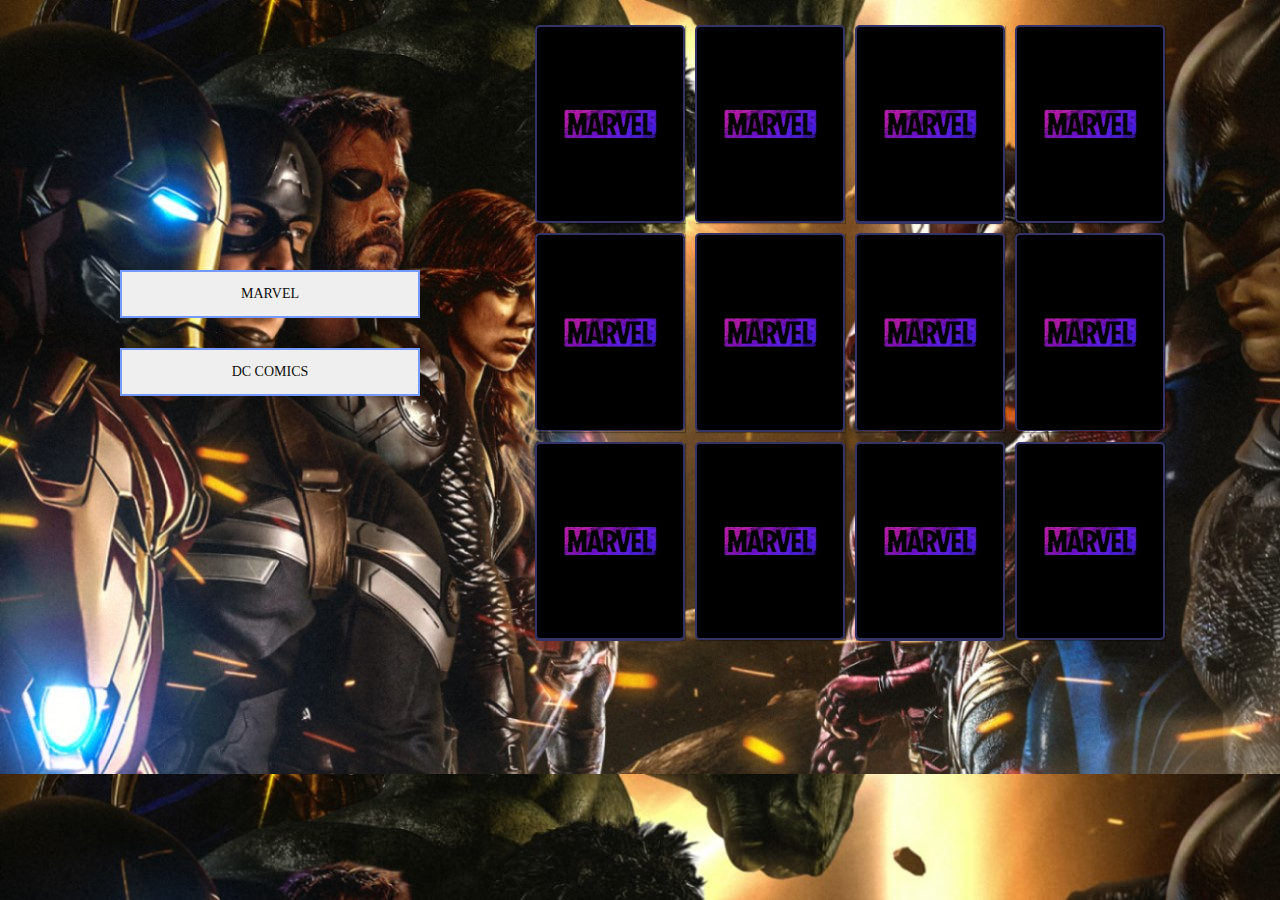
<file: index.html>
<!DOCTYPE html>
<html lang="br">
<head>
    <meta charset="UTF-8">
    <meta http-equiv="X-UA-Compatible" content="IE=edge">
    <meta name="viewport" content="width=device-width, initial-scale=1.0">
     
    <link rel="stylesheet" href="./css/style.css">
    <title>Jogo da memoria</title>
</head>

<body style="background-image: url(img/imgFundo.jpg); ">


  <div class="seletor">
    <button class="btn btn2" onclick="trocaTemaDc()" > Marvel </button>
    <button class="btn btn2" onclick="trocaTemaMarvel()" > DC Comics </button>
    <p id="contador"></p>
  </div>


<section class="memory-game">
 
  <div class="memory-card" data-framework="CapitaoAmerica">
    <img  class="front-face cartas"  src="./img/marvel/CapitaoAmerica.jpg" alt="Face da Carta">
    <img class="back-face cartas2" src="./img/marvel/logoMarvel.jpg" alt="Verso da Carta">
  </div>

 <div class="memory-card" data-framework="CapitaoAmerica">
    <img class="front-face cartas" src="./img/marvel/CapitaoAmerica.jpg" alt="Face da Carta">
    <img class="back-face cartas2" src="./img/marvel/logoMarvel.jpg" alt="Verso da Carta">
  </div>

 <div class="memory-card" data-framework="HomemDeFerro">
    <img class="front-face cartas" src="./img/marvel/HomemDeFerro.jpg" alt="Face da Carta">
    <img class="back-face cartas2" src="./img/marvel/logoMarvel.jpg" alt="Verso da Carta">
  </div>

 <div class="memory-card" data-framework="HomemDeFerro">
    <img class="front-face cartas" src="./img/marvel/HomemDeFerro.jpg" alt="Face da Carta">
    <img class="back-face cartas2" src="./img/marvel/logoMarvel.jpg" alt="Verso da Carta">
  </div>

 <div class="memory-card" data-framework="Hulk">
    <img class="front-face cartas" src="./img/marvel/Hulk.jpg" alt="Face da Carta">
    <img class="back-face cartas2" src="./img/marvel/logoMarvel.jpg" alt="Verso da Carta">
  </div>

 <div class="memory-card" data-framework="Hulk">
    <img class="front-face cartas" src="./img/marvel/Hulk.jpg" alt="Face da Carta">
    <img class="back-face cartas2" src="./img/marvel/logoMarvel.jpg" alt="Verso da Carta">
  </div>

 <div class="memory-card" data-framework="HomemAranha">
    <img class="front-face cartas" src="./img/marvel/HomemAranha.jpg" alt="Face da Carta">
    <img class="back-face cartas2" src="./img/marvel/logoMarvel.jpg" alt="Verso da Carta">
  </div>

 <div class="memory-card" data-framework="HomemAranha">
    <img class="front-face cartas" src="./img/marvel/HomemAranha.jpg" alt="Face da Carta">
    <img class="back-face cartas2" src="./img/marvel/logoMarvel.jpg" alt="Verso da Carta">
  </div>

 <div class="memory-card" data-framework="Thor">
    <img class="front-face cartas" src="./img/marvel/Thor.jpg" Face da Carta="Backbone">
    <img class="back-face cartas2" src="./img/marvel/logoMarvel.jpg" alt="Verso da Carta">
  </div>

 <div class="memory-card" data-framework="Thor">
    <img class="front-face cartas" src="./img/marvel/Thor.jpg" Face da Carta="Backbone">
    <img class="back-face cartas2" src="./img/marvel/logoMarvel.jpg" alt="Verso da Carta">
  </div>

 <div class="memory-card" data-framework="DeadPool">
    <img class="front-face cartas" src="./img/marvel/DeadPool.jpg" alt="Face da Carta">
    <img class="back-face cartas2" src="./img/marvel/logoMarvel.jpg" alt="Verso da Carta">
  </div>

 <div class="memory-card" data-framework="DeadPool">
    <img class="front-face cartas" src="./img/marvel/DeadPool.jpg" alt="Face da Carta">
    <img class="back-face cartas2" src="./img/marvel/logoMarvel.jpg" alt="Verso da Carta">
  </div>
</section>




  <script src="./js/script.js"></script>
</body>
</html>
</file>
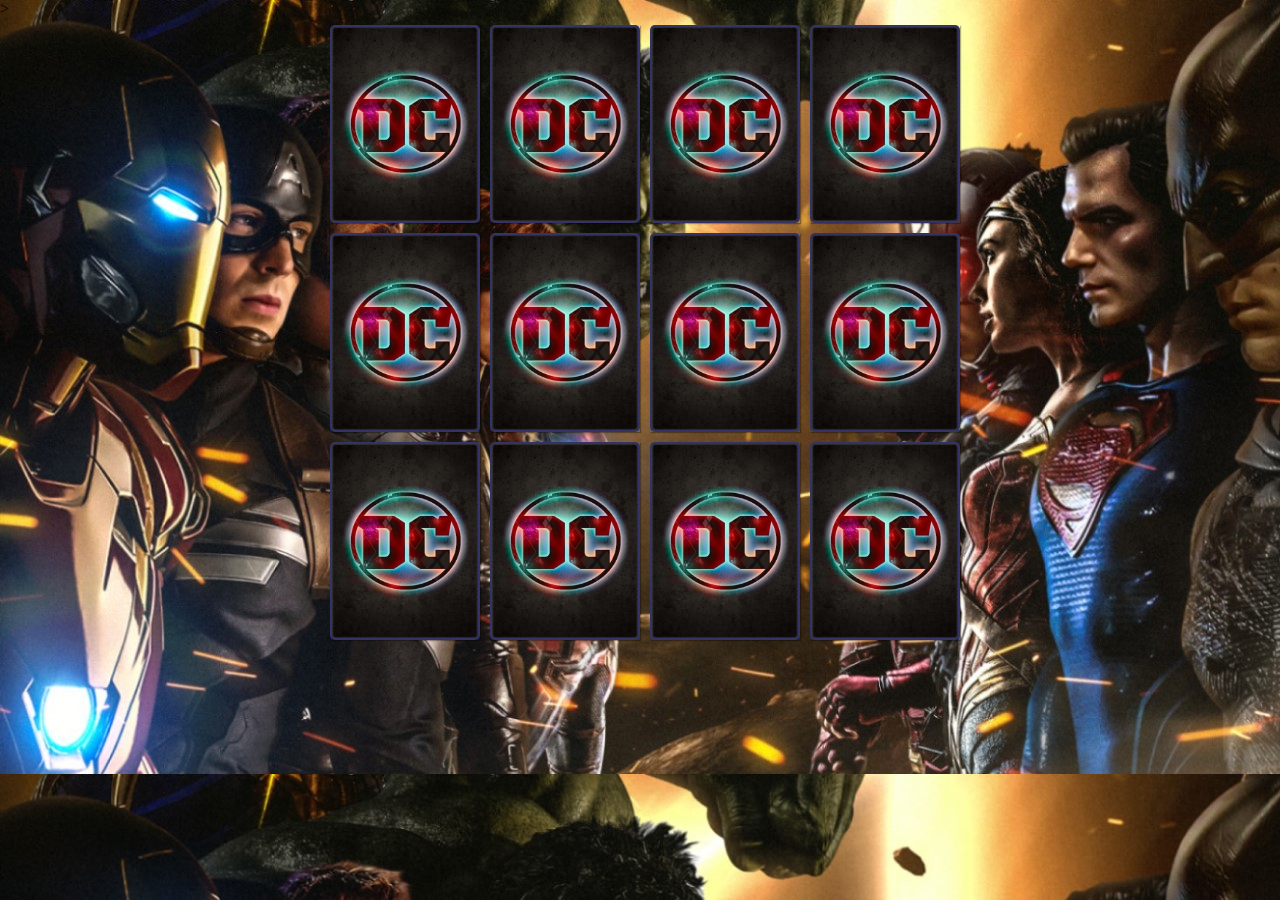
<file: index - dc.html>
<!DOCTYPE html>
<html lang="br">
<head>
    <meta charset="UTF-8">
    <meta http-equiv="X-UA-Compatible" content="IE=edge">
    <meta name="viewport" content="width=device-width, initial-scale=1.0">
     
    <link rel="stylesheet" href="./css/style.css">
    <title>Jogo da memoria</title>

</head>
<body style="background-image: url(img/imgFundo.jpg);">>
<section class="memory-game">
 <div class="memory-card" data-framework="Alerquina">
    <img class="front-face" src="./img/dc/Alerquina.jpg" alt="Face da Carta">
    <img class="back-face" src="./img/dc/dcComics.jpg" alt="Verso da Carta">
  </div>

 <div class="memory-card" data-framework="Alerquina">
    <img class="front-face" src="./img/dc/Alerquina.jpg" alt="Face da Carta">
    <img class="back-face" src="./img/dc/dcComics.jpg" alt="Verso da Carta">
  </div>

 <div class="memory-card" data-framework="Batman">
    <img class="front-face" src="./img/dc/Batman.jpg" alt="Face da Carta">
    <img class="back-face" src="./img/dc/dcComics.jpg" alt="Verso da Carta">
  </div>

 <div class="memory-card" data-framework="Batman">
    <img class="front-face" src="./img/dc/Batman.jpg" alt="Face da Carta">
    <img class="back-face" src="./img/dc/dcComics.jpg" alt="Verso da Carta">
  </div>

 <div class="memory-card" data-framework="Flash">
    <img class="front-face" src="./img/dc/Flash.jpg" alt="Face da Carta">
    <img class="back-face" src="./img/dc/dcComics.jpg" alt="Verso da Carta">
  </div>

 <div class="memory-card" data-framework="Flash">
    <img class="front-face" src="./img/dc/Flash.jpg" alt="Face da Carta">
    <img class="back-face" src="./img/dc/dcComics.jpg" alt="Verso da Carta">
  </div>

 <div class="memory-card" data-framework="SuperGirl">
    <img class="front-face" src="./img/dc/SuperGirl.jpg" alt="Face da Carta">
    <img class="back-face" src="./img/dc/dcComics.jpg" alt="Verso da Carta">
  </div>

 <div class="memory-card" data-framework="SuperGirl">
    <img class="front-face" src="./img/dc/SuperGirl.jpg" alt="Face da Carta">
    <img class="back-face" src="./img/dc/dcComics.jpg" alt="Verso da Carta">
  </div>

 <div class="memory-card" data-framework="SuperHomem">
    <img class="front-face" src="./img/dc/SuperHomem.jpg" Face da Carta="Backbone">
    <img class="back-face" src="./img/dc/dcComics.jpg" alt="Verso da Carta">
  </div>

 <div class="memory-card" data-framework="SuperHomem">
    <img class="front-face" src="./img/dc/SuperHomem.jpg" Face da Carta="Backbone">
    <img class="back-face" src="./img/dc/dcComics.jpg" alt="Verso da Carta">
  </div>

 <div class="memory-card" data-framework="MulherMaravilha">
    <img class="front-face" src="./img/dc/MulherMaravilha.jpg" alt="Face da Carta">
    <img class="back-face" src="./img/dc/dcComics.jpg" alt="Verso da Carta">
  </div>

 <div class="memory-card" data-framework="MulherMaravilha">
    <img class="front-face" src="./img/dc/MulherMaravilha.jpg" alt="Face da Carta">
    <img class="back-face" src="./img/dc/dcComics.jpg" alt="Verso da Carta">
  </div>
</section>
  <script src="./js/script.js"></script>
</body>
</html>
</file>
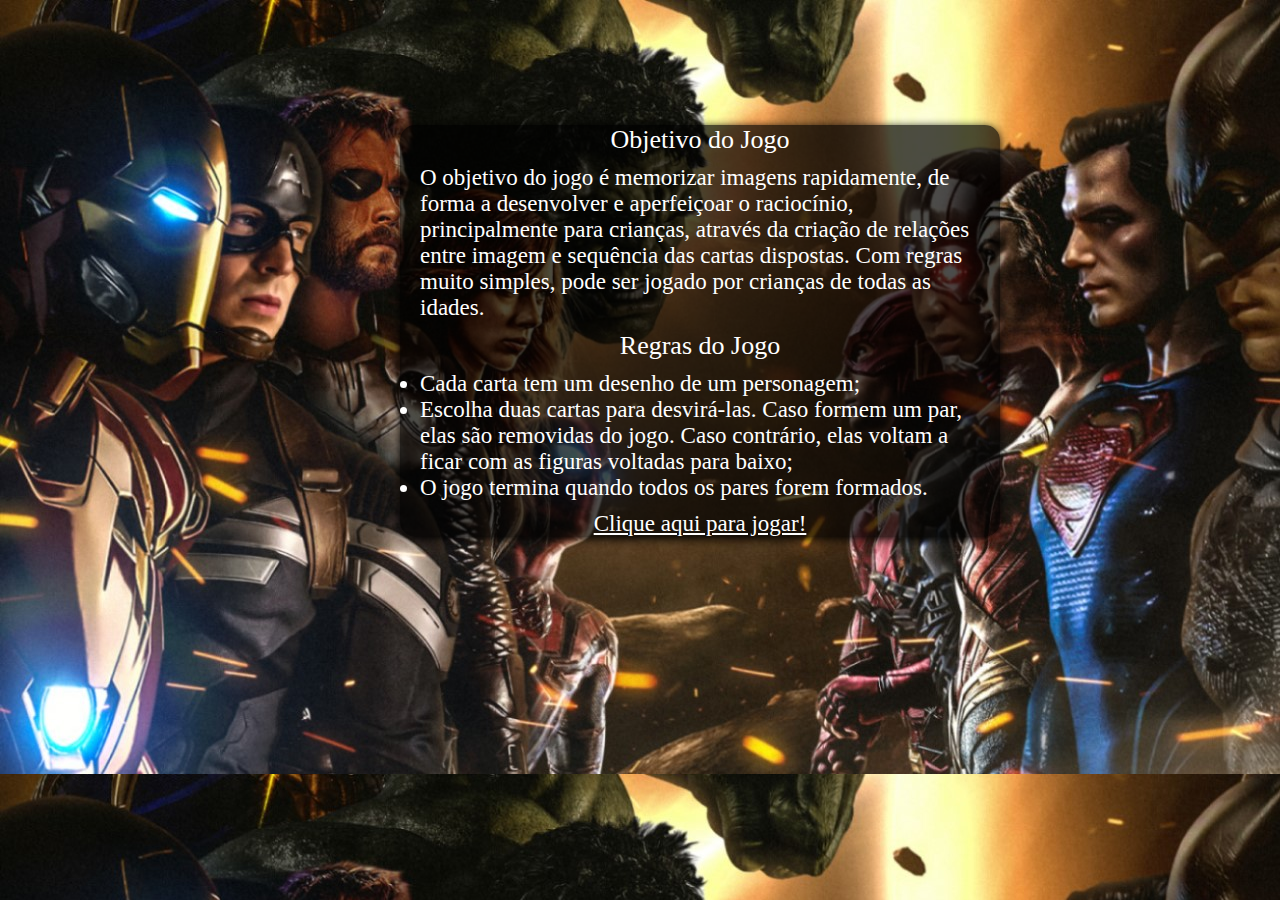
<file: inicio.html>
<!DOCTYPE html>
<html lang="br">
<head>
    <meta charset="UTF-8">
    <link rel="stylesheet" href="./css/inicio.css">

	<title>Pagina Inicial</title>
</head>
<body style="background-image: url(img/imgFundo.jpg);">
	<main class="inicio">
		<div class="card">
			<p class="titulo1">Objetivo do Jogo</p>

			<p>
				O objetivo do jogo é memorizar imagens rapidamente, de forma a desenvolver e aperfeiçoar o raciocínio, principalmente para crianças, através da criação de relações entre imagem e sequência das cartas dispostas. Com regras muito simples, pode ser jogado por crianças de todas as idades.
			</p>

			<p class="titulo2">Regras do Jogo</p>

			<ul>
				<li>Cada carta tem um desenho de um personagem;</li>
				<li>Escolha duas cartas para desvirá-las. Caso formem um par, elas são removidas do jogo. Caso contrário, elas voltam a ficar com as figuras voltadas para baixo;</li>
				<li>O jogo termina quando todos os pares forem formados.</li>
			</ul>
				
			<p class="jogar">
				<a href="index.html">Clique aqui para jogar!</a>
			</p>
		</div>
	</main>

</body>
</html>
</file>
<file: css/style.css>
#contador{
  color:black;
  font-size: 18px;
  background-color: white;
  text-align: center;
  border-radius: 10px;
  box-shadow: 0 0 10px rgb(127, 127, 240);
}

.seletor {
  margin-top: 240px;
  margin-left: 120px;
}

.btn{
  width: 300px;
  top: 0px;
  position: relative;
  display: block;
  color: rgb(12, 12, 12);
  font-size: 14px;
  font-family: "montserrat";
  text-decoration: none;
  margin: 30px 0;
  border: 2px solid #759aff;
  padding: 14px 60px;
  text-transform: uppercase;
  overflow: hidden;
  transition: 1s all ease;
}
.btn::before{
  background: #92baee;
  content: "";
  position: absolute;
  top: 50%;
  left: 50%;
  transform: translate(-50%,-50%);
  z-index: -1;
  transition: all 0.6s ease;
}

.btn2:hover::before{
  height: 100%;
}

.btn2::before{
  width: 100%;
  height: 0%;
}

*{
  padding: 0;
  margin: 0;
  box-sizing: border-box;
}

body {
  height: 100vh;
  display: flex;
}

  /* Parte da <Section> do HTML */
.memory-game {
  width: 640px;
  height: 640px;
  margin: auto;
  display: flex;
  flex-wrap: wrap;
  perspective: 1000px;

  margin-top: 20px;
  padding-bottom: 15px;
}
  
.memory-card {
  width: calc(25% - 10px); /* (Largura) Cada carta vai ocupar 25% do tam total - Dividindo em 4 colunas */
  height: calc(33.333% - 10px); /* (Altura) Cada carta vai ocupar 33.3% do tam total - Dividindo em 3 linhas */
  margin: 5px;
  position: relative;
  box-shadow: 1px 1px 1px rgba(0,0,0,.3);
  transform: scale(1);
  transform-style: preserve-3d;

  transition: transform .5s;
}

  .front-face,
.back-face {
  width: 100%;
  height: 100%;
  padding: 2px;
  position: absolute;
  border-radius: 5px;
  background: #333366;
  backface-visibility: hidden; /* Aparecer a Face da outra imagem */
}

.memory-card:active {
  transform: scale(0.97);
  transition: transform .2s;
}

.memory-card.flip {
  transform: rotateY(180deg); /* Define o angulo de rotação no EIXO Y */
}

.front-face {
  transform: rotateY(180deg); /* Define o angulo de rotação no EIXO Y */
}

@media screen and (max-width: 600px){
  body{
    display: none;
    display: flex;
    flex-direction: column;
    height: 100%;
  }

  .memory-game{
    margin-top: 20%;
    width: 600px;
    height: 600px;
  }

  .seletor{
    margin-top: 30px;
    margin-left: 40%;
}
</file>
<file: css/inicio.css>
*{
    padding: 0;
    margin: 0;
    box-sizing: border-box;
  }

 p {
  color: white;
  margin-left: 20px;
  margin-right: 20px;
  margin-top: 10px;
  font-family: Garamond;
  font-size: 23px;
  text-align: left;
 }

 ul {
  color: white;
  margin-left: 20px;
  margin-right: 20px;
  margin-top: 10px;
  font-family: Garamond;
  font-size: 23px;
  text-align: left;

 }

 a {
  color: white;
 }

 .titulo1 {
  color: white;
  margin-top: 40px;
  text-align: center;
  font-family: Lucida Console;
  font-size: 26px;
 }

 .titulo2 {
  color: white;
  margin-top: 10px;
  text-align: center;
  font-family: Lucida Console;
  font-size: 26px;
 }

 .inicio {
  text-align: center;
  }

 .card {
  align-items: center;
  border-radius: 15px;
  background-color: rgba(0,0,0,0.7);
  width: 600px;
  margin-top: 125px;
  margin-left: 400px;
  box-shadow: 0px 2px 10px;
 }

 .jogar {
  margin-top: 30px
  margin-button: 30px;
  text-align: center;

 }
</file>
